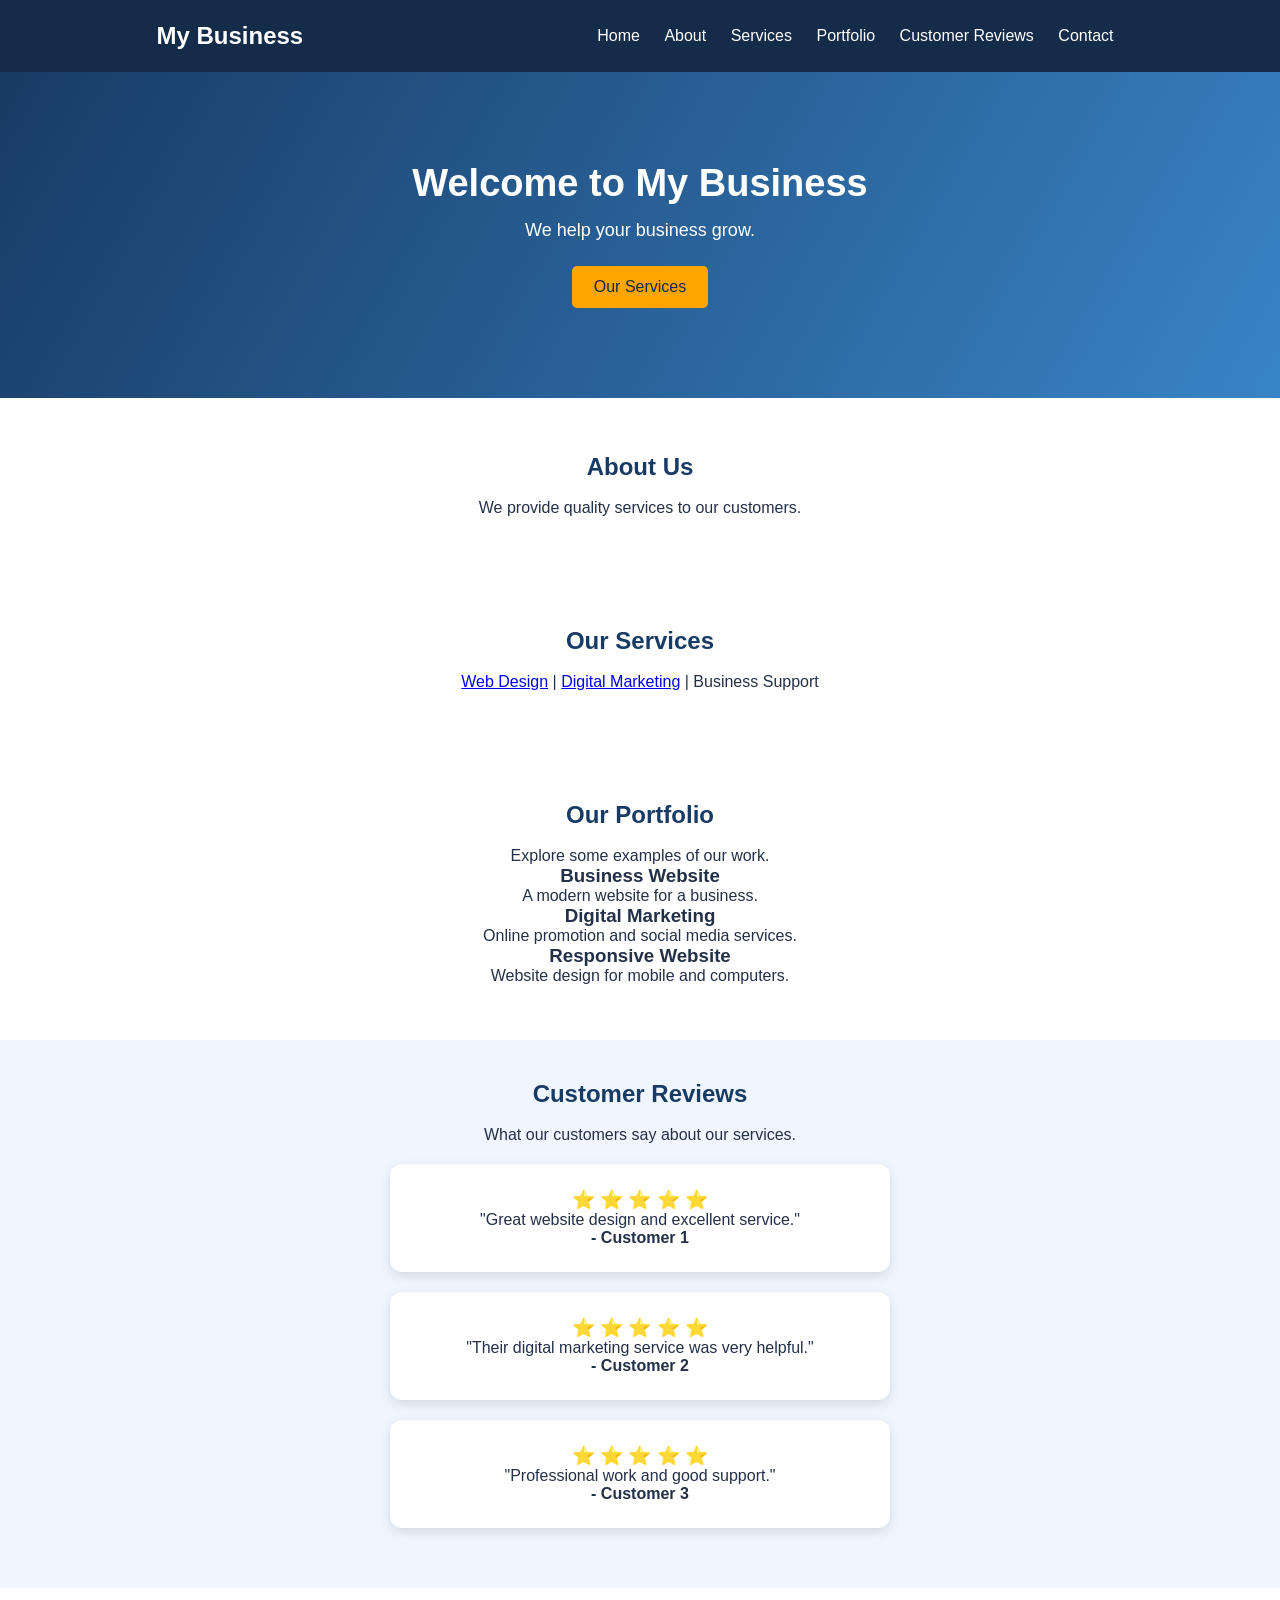
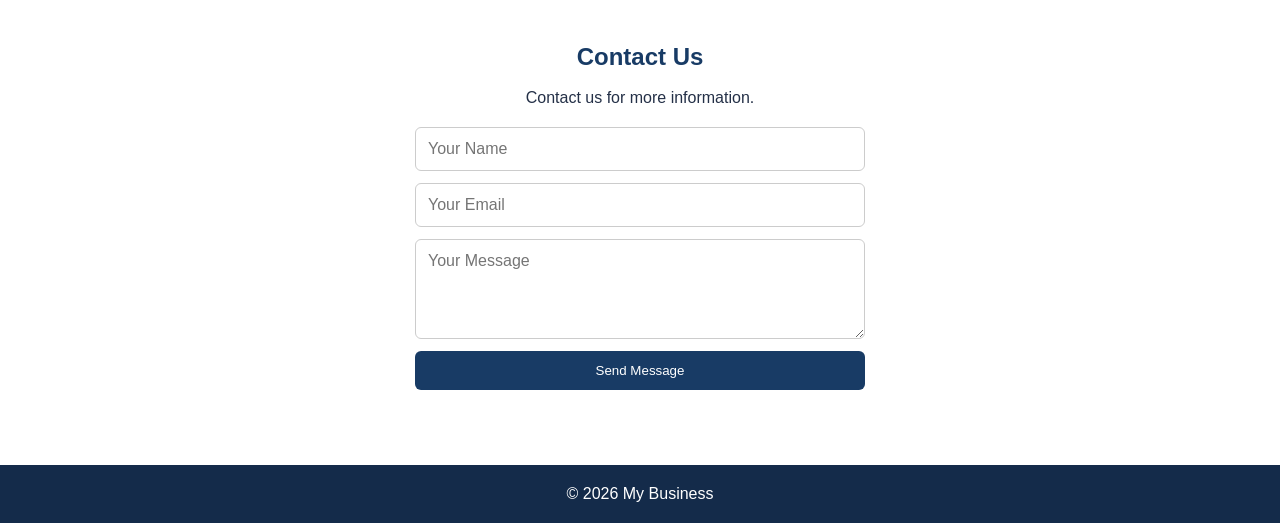
<file: index.html>
<!DOCTYPE html>
<html lang="en">
<head>
  <meta charset="UTF-8">
  <meta name="viewport" content="width=device-width, initial-scale=1.0">
  <title>My Business Website</title>
  <link rel="stylesheet" href="style.css">
</head>
<body>
  <header>
    <h2>My Business</h2>
    <nav>
<a href="index.html">Home</a>
<a href="about.html">About</a>
<a href="services.html">Services</a>
<a href="portfolio.html">Portfolio</a>
<a href="reviews.html">Customer Reviews</a>
<a href="contact.html">Contact</a>
    </nav>
  </header>

  <section id="home" class="hero">
    <h1>Welcome to My Business</h1>
    <p>We help your business grow.</p>
    <a href="#services" class="btn">Our Services</a>
  </section>

  <section id="about" class="section">
    <h2>About Us</h2>
    <p>We provide quality services to our customers.</p>
  </section>

  <section id="services" class="section">
    <h2>Our Services</h2>
   <p>
<a href="web-design.html">Web Design</a> |
<a href="digital-marketing.html">Digital Marketing</a> |
Business Support
</p> 
  </section>
<section id="portfolio" class="section">
    <h2>Our Portfolio</h2>
    <p>Explore some examples of our work.</p>

    <div class="project">
        <h3>Business Website</h3>
        <p>A modern website for a business.</p>
    </div>

    <div class="project">
        <h3>Digital Marketing</h3>
        <p>Online promotion and social media services.</p>
    </div>

    <div class="project">
        <h3>Responsive Website</h3>
        <p>Website design for mobile and computers.</p>
    </div>
</section>
 <section id="reviews" class="section">
  <h2>Customer Reviews</h2>
  <p>What our customers say about our services.</p>
  <div class="project">
    <h3>⭐ ⭐ ⭐ ⭐ ⭐</h3>
    <p>"Great website design and excellent service."</p>
    <h4>- Customer 1</h4>
  </div>
  <div class="project">
    <h3>⭐ ⭐ ⭐ ⭐ ⭐</h3>
    <p>"Their digital marketing service was very helpful."</p>
    <h4>- Customer 2</h4>
  </div>

  <div class="project">
    <h3>⭐ ⭐ ⭐ ⭐ ⭐</h3>
    <p>"Professional work and good support."</p>
    <h4>- Customer 3</h4>
  </div>
</section> 
  <section id="contact" class="section">
  <h2>Contact Us</h2>
  <p>Contact us for more information.</p>

  <form id="contactForm">
    <input type="text" placeholder="Your Name" required>
    <input type="email" placeholder="Your Email" required>
    <textarea placeholder="Your Message" required></textarea>
    <button type="submit">Send Message</button>
  </form>

  <p id="message"></p>
</section>

  <footer>© 2026 My Business</footer>
  <script src="script.js"></script>
</body>
</html>
</file>
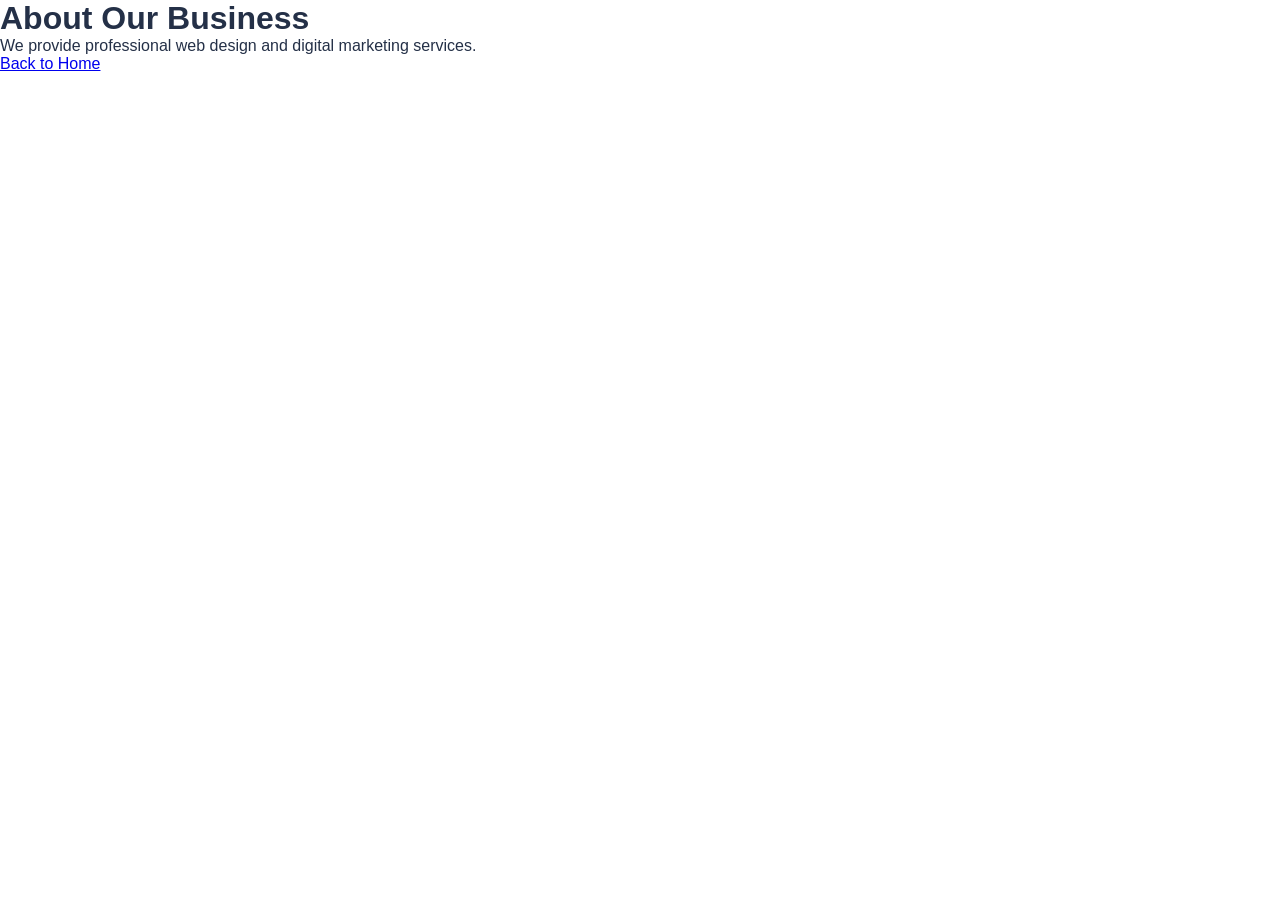
<file: about.html>
<!DOCTYPE html>
<html>
<head>
<title>About Us</title>
<link rel="stylesheet" href="style.css">
</head>
<body>
<h1>About Our Business</h1>
<p>We provide professional web design and digital marketing services.</p>
<a href="index.html">Back to Home</a>
</body>
</html>
</file>
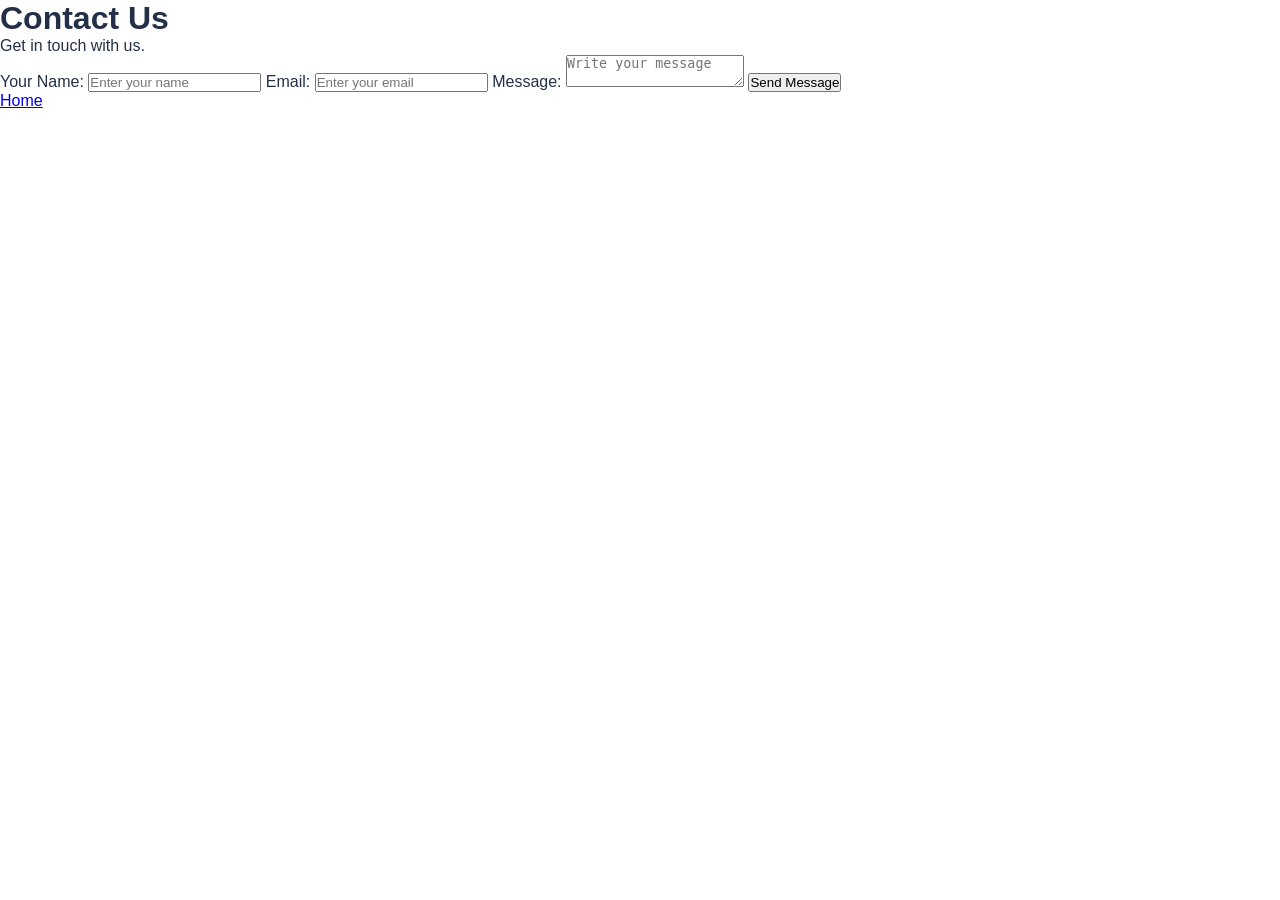
<file: contact.html>
<!DOCTYPE html>
<html>
<head>
<title>Contact Us</title>
<link rel="stylesheet" href="style.css">
</head>
<body>

<h1>Contact Us</h1>
<p>Get in touch with us.</p>

<form>
<label>Your Name:</label>
<input type="text" placeholder="Enter your name" required>

<label>Email:</label>
<input type="email" placeholder="Enter your email" required>

<label>Message:</label>
<textarea placeholder="Write your message" required></textarea>

<button type="submit">Send Message</button>
</form>

<a href="index.html">Home</a>

</body>
</html>
</file>
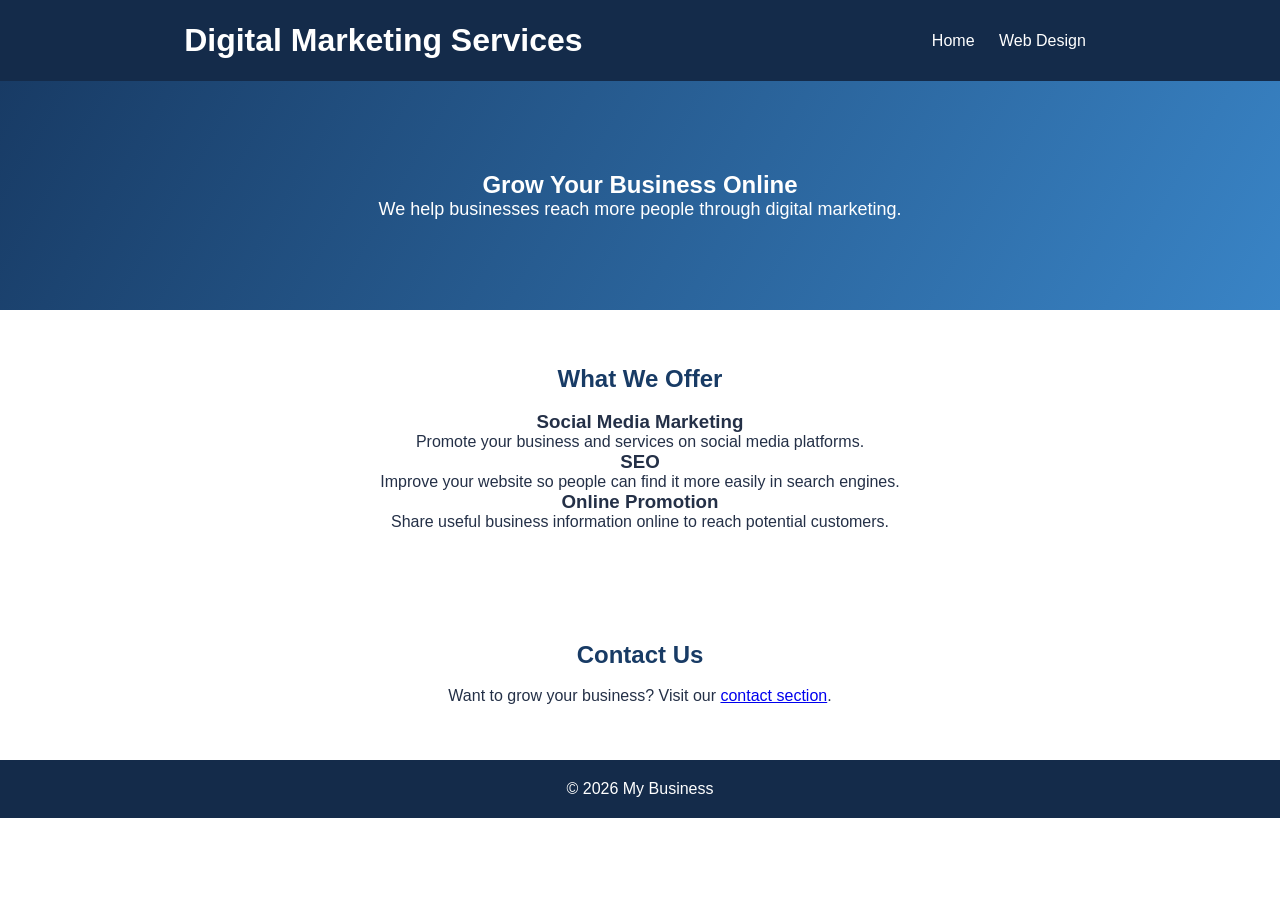
<file: digital-marketing.html>
<!DOCTYPE html>
<html lang="en">
<head>
    <meta charset="UTF-8">
    <meta name="viewport" content="width=device-width, initial-scale=1.0">
    <title>Digital Marketing Services</title>
    <link rel="stylesheet" href="style.css">
</head>
<body>

    <header>
        <h1>Digital Marketing Services</h1>
        <nav>
            <a href="index.html">Home</a>
            <a href="web-design.html">Web Design</a>
        </nav>
    </header>

    <section class="hero">
        <h2>Grow Your Business Online</h2>
        <p>We help businesses reach more people through digital marketing.</p>
    </section>

    <section class="section">
        <h2>What We Offer</h2>
        <div class="service-card">
            <h3>Social Media Marketing</h3>
            <p>Promote your business and services on social media platforms.</p>
        </div>
        <div class="service-card">
            <h3>SEO</h3>
            <p>Improve your website so people can find it more easily in search engines.</p>
        </div>
        <div class="service-card">
            <h3>Online Promotion</h3>
            <p>Share useful business information online to reach potential customers.</p>
        </div>
    </section>

    <section class="section">
        <h2>Contact Us</h2>
        <p>Want to grow your business? Visit our <a href="index.html#contact">contact section</a>.</p>
    </section>

    <footer>
        <p>&copy; 2026 My Business</p>
    </footer>

</body>
</html>
</file>
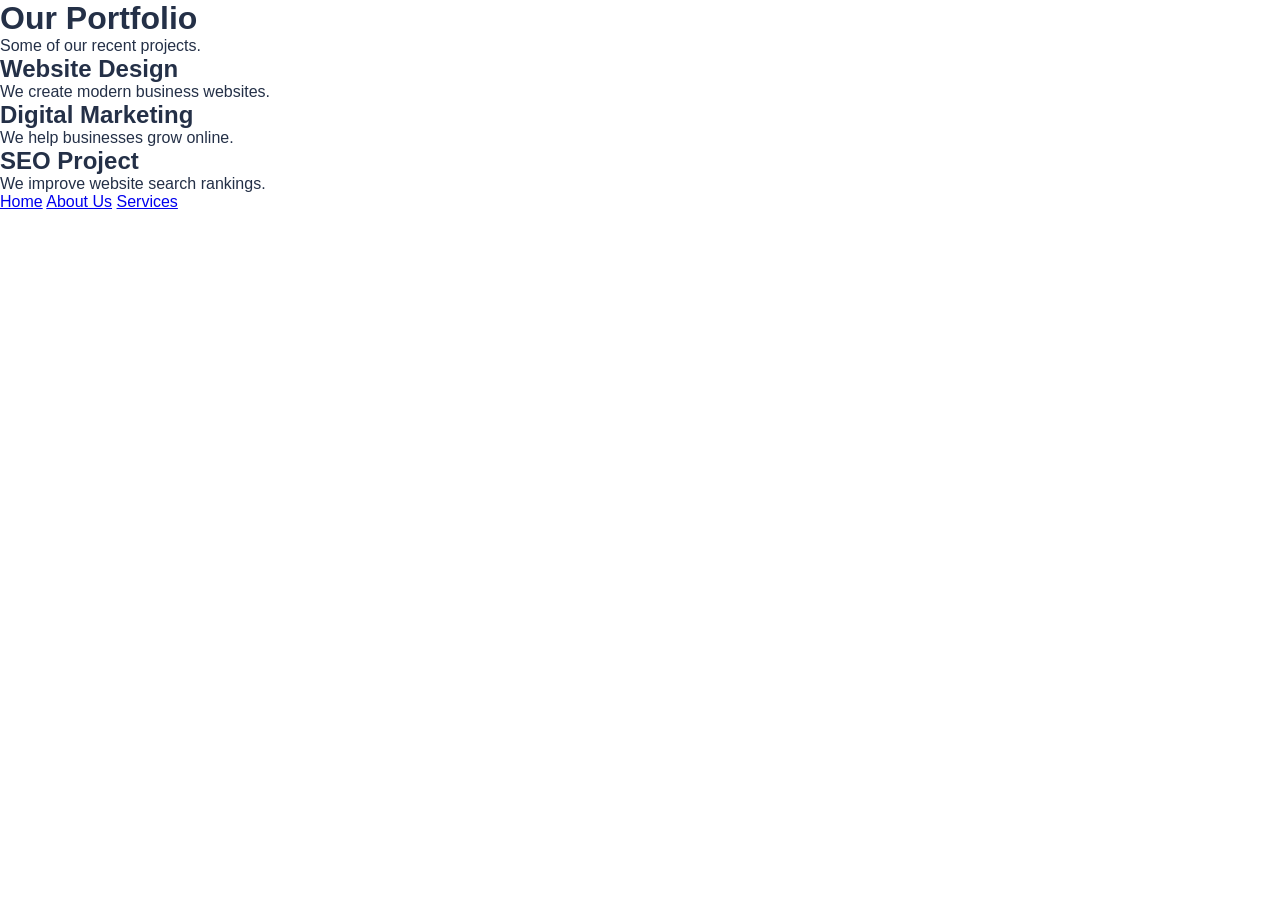
<file: portfolio.html>
<!DOCTYPE html>
<html>
<head>
<title>Our Portfolio</title>
<link rel="stylesheet" href="style.css">
</head>
<body>

<h1>Our Portfolio</h1>
<p>Some of our recent projects.</p>

<div class="project">
<h2>Website Design</h2>
<p>We create modern business websites.</p>
</div>

<div class="project">
<h2>Digital Marketing</h2>
<p>We help businesses grow online.</p>
</div>

<div class="project">
<h2>SEO Project</h2>
<p>We improve website search rankings.</p>
</div>

<a href="index.html">Home</a>
<a href="about.html">About Us</a>
<a href="services.html">Services</a>

</body>
</html>
</file>
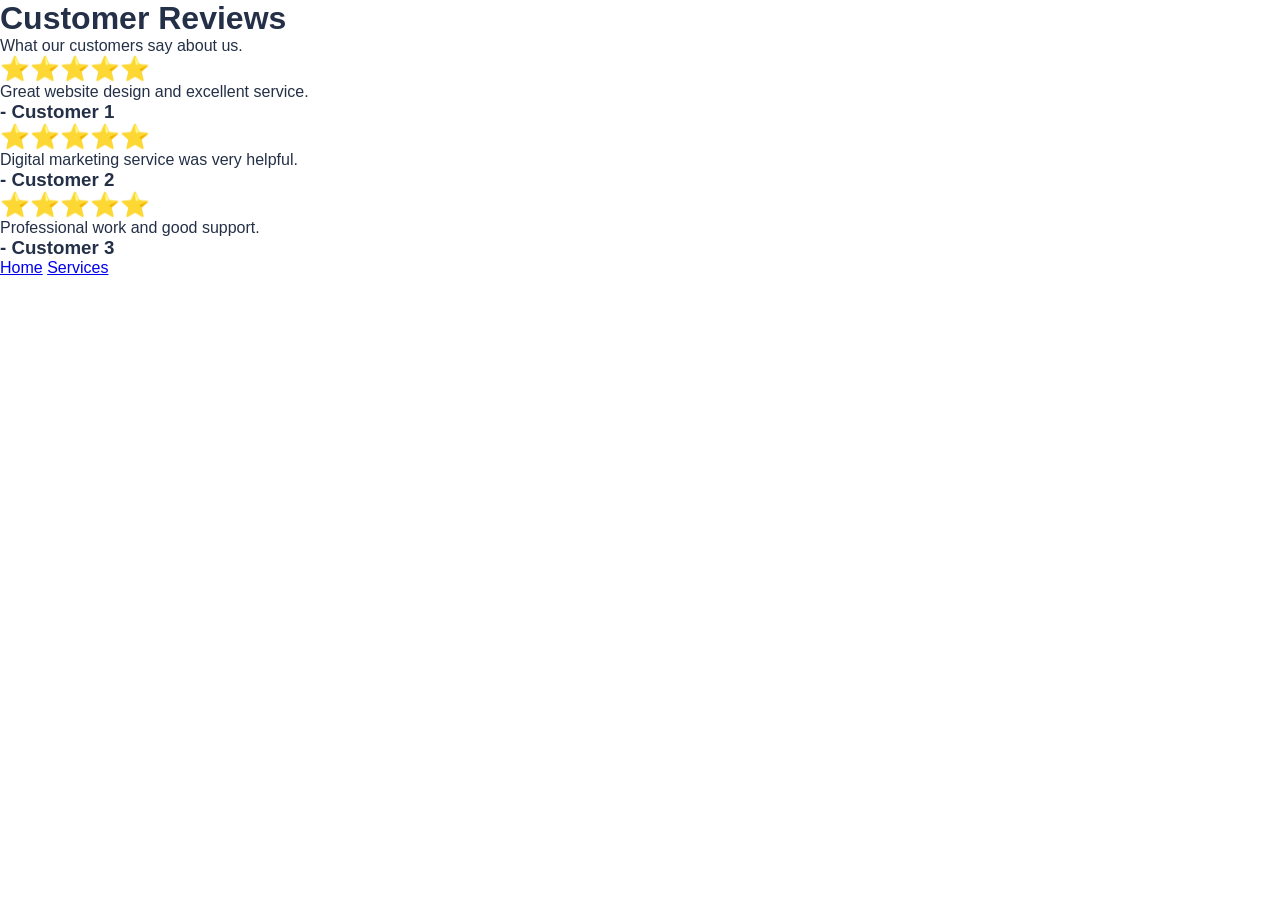
<file: reviews.html>
<!DOCTYPE html>
<html>
<head>
<title>Customer Reviews</title>
<link rel="stylesheet" href="style.css">
</head>
<body>

<h1>Customer Reviews</h1>
<p>What our customers say about us.</p>

<div class="project">
<h2>⭐⭐⭐⭐⭐</h2>
<p>Great website design and excellent service.</p>
<h3>- Customer 1</h3>
</div>

<div class="project">
<h2>⭐⭐⭐⭐⭐</h2>
<p>Digital marketing service was very helpful.</p>
<h3>- Customer 2</h3>
</div>

<div class="project">
<h2>⭐⭐⭐⭐⭐</h2>
<p>Professional work and good support.</p>
<h3>- Customer 3</h3>
</div>

<a href="index.html">Home</a>
<a href="services.html">Services</a>

</body>
</html>
</file>
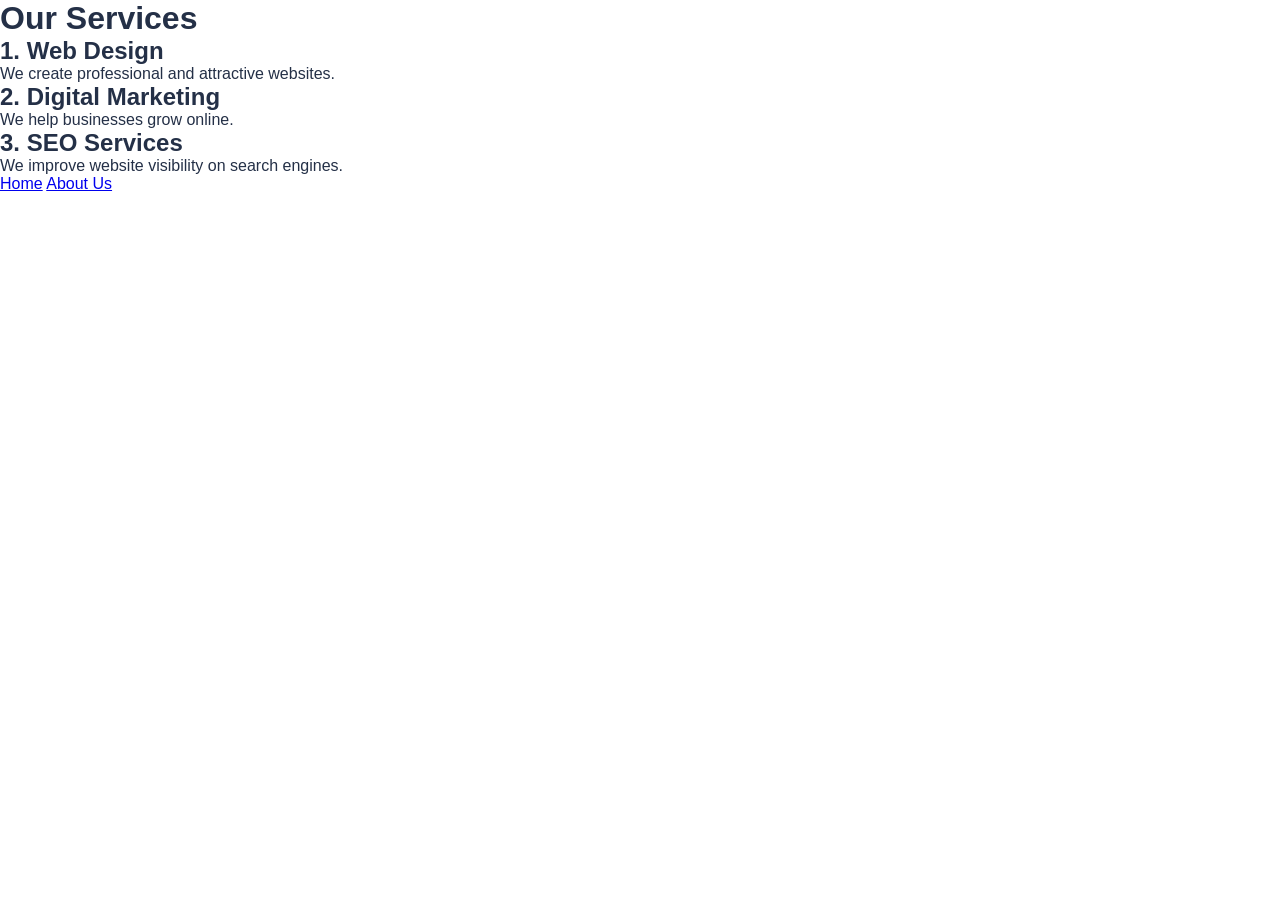
<file: services.html>
<!DOCTYPE html>
<html>
<head>
<title>Our Services</title>
<link rel="stylesheet" href="style.css">
</head>
<body>

<h1>Our Services</h1>

<h2>1. Web Design</h2>
<p>We create professional and attractive websites.</p>

<h2>2. Digital Marketing</h2>
<p>We help businesses grow online.</p>

<h2>3. SEO Services</h2>
<p>We improve website visibility on search engines.</p>

<a href="index.html">Home</a>
<a href="about.html">About Us</a>

</body>
</html>
</file>
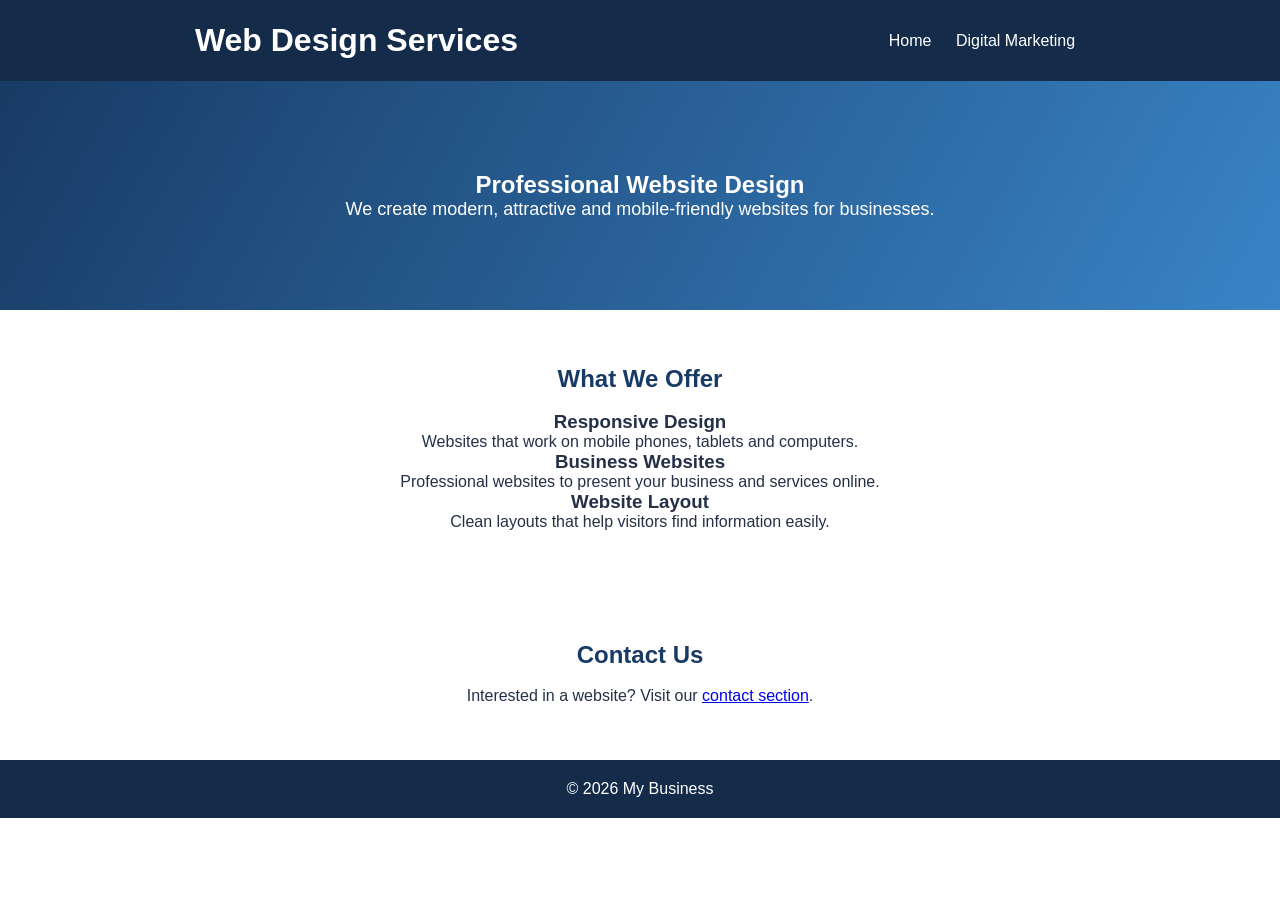
<file: web-design.html>
<!DOCTYPE html>
<html lang="en">
<head>
    <meta charset="UTF-8">
    <meta name="viewport" content="width=device-width, initial-scale=1.0">
    <title>Web Design Services</title>
    <link rel="stylesheet" href="style.css">
</head>
<body>

    <header>
        <h1>Web Design Services</h1>
        <nav>
            <a href="index.html">Home</a>
            <a href="digital-marketing.html">Digital Marketing</a>
        </nav>
    </header>

    <section class="hero">
        <h2>Professional Website Design</h2>
        <p>We create modern, attractive and mobile-friendly websites for businesses.</p>
    </section>

    <section class="section">
        <h2>What We Offer</h2>
        <div class="service-card">
            <h3>Responsive Design</h3>
            <p>Websites that work on mobile phones, tablets and computers.</p>
        </div>
        <div class="service-card">
            <h3>Business Websites</h3>
            <p>Professional websites to present your business and services online.</p>
        </div>
        <div class="service-card">
            <h3>Website Layout</h3>
            <p>Clean layouts that help visitors find information easily.</p>
        </div>
    </section>

    <section class="section">
        <h2>Contact Us</h2>
        <p>Interested in a website? Visit our <a href="index.html#contact">contact section</a>.</p>
    </section>

    <footer>
        <p>&copy; 2026 My Business</p>
    </footer>

</body>
</html>
</file>
<file: style.css>
* {
  margin: 0;
  padding: 0;
  box-sizing: border-box;
}

body {
  font-family: Arial, sans-serif;
  color: #243047;
}

header {
  background: #142b4a;
  color: white;
  padding: 22px;
  display: flex;
  justify-content: space-around;
  align-items: center;
  flex-wrap: wrap;
  gap: 15px;
}

nav a {
  color: white;
  text-decoration: none;
  margin: 10px;
}

.hero {
  background: linear-gradient(120deg, #183b65, #3984c6);
  color: white;
  text-align: center;
  padding: 90px 20px;
}

.hero h1 {
  font-size: 38px;
  margin-bottom: 15px;
}

.hero p {
  font-size: 18px;
}

.btn {
  display: inline-block;
  background: orange;
  color: #142b4a;
  padding: 12px 22px;
  margin-top: 25px;
  text-decoration: none;
  border-radius: 5px;
}

.section {
  padding: 55px 20px;
  text-align: center;
}

.section h2 {
  color: #183b65;
  margin-bottom: 18px;
}

footer {
  background: #142b4a;
  color: white;
  text-align: center;
  padding: 20px;
}
#contactForm {
  max-width: 450px;
  margin: 20px auto;
  display: grid;
  gap: 12px;
}

#contactForm input,
#contactForm textarea {
  padding: 12px;
  border: 1px solid #ccc;
  border-radius: 6px;
  font: inherit;
}

#contactForm textarea {
  min-height: 100px;
}

#contactForm button {
  background: #183b65;
  color: white;
  padding: 12px;
  border: none;
  border-radius: 6px;
  cursor: pointer;
}
#reviews {
  background: #f0f6ff;
  padding: 40px 20px;
}

#reviews .project {
  background: white;
  max-width: 500px;
  margin: 20px auto;
  padding: 25px;
  border-radius: 12px;
  box-shadow: 0 4px 12px rgba(0,0,0,0.12);
  transition: transform 0.3s;
}

#reviews .project:hover {
  transform: translateY(-5px);
}

#reviews h3 {
  color: #f5a623;
}
</file>
